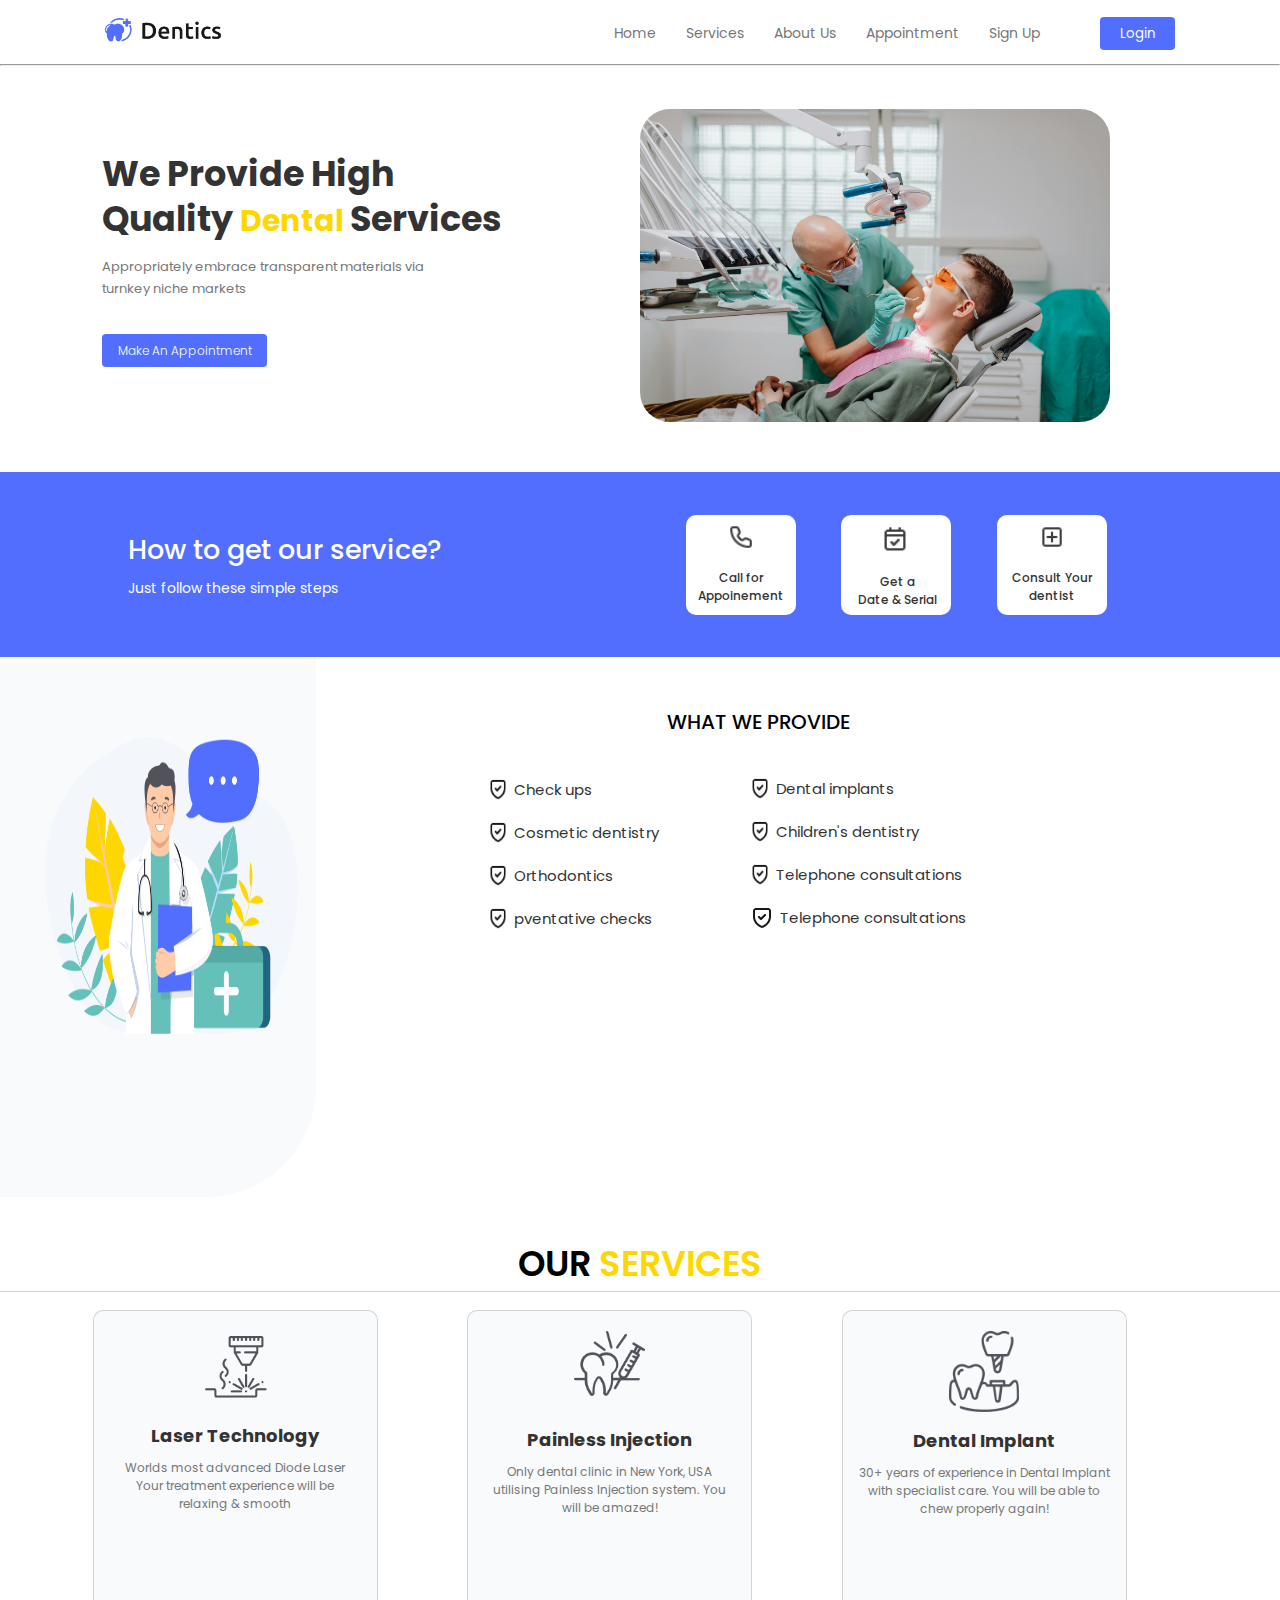
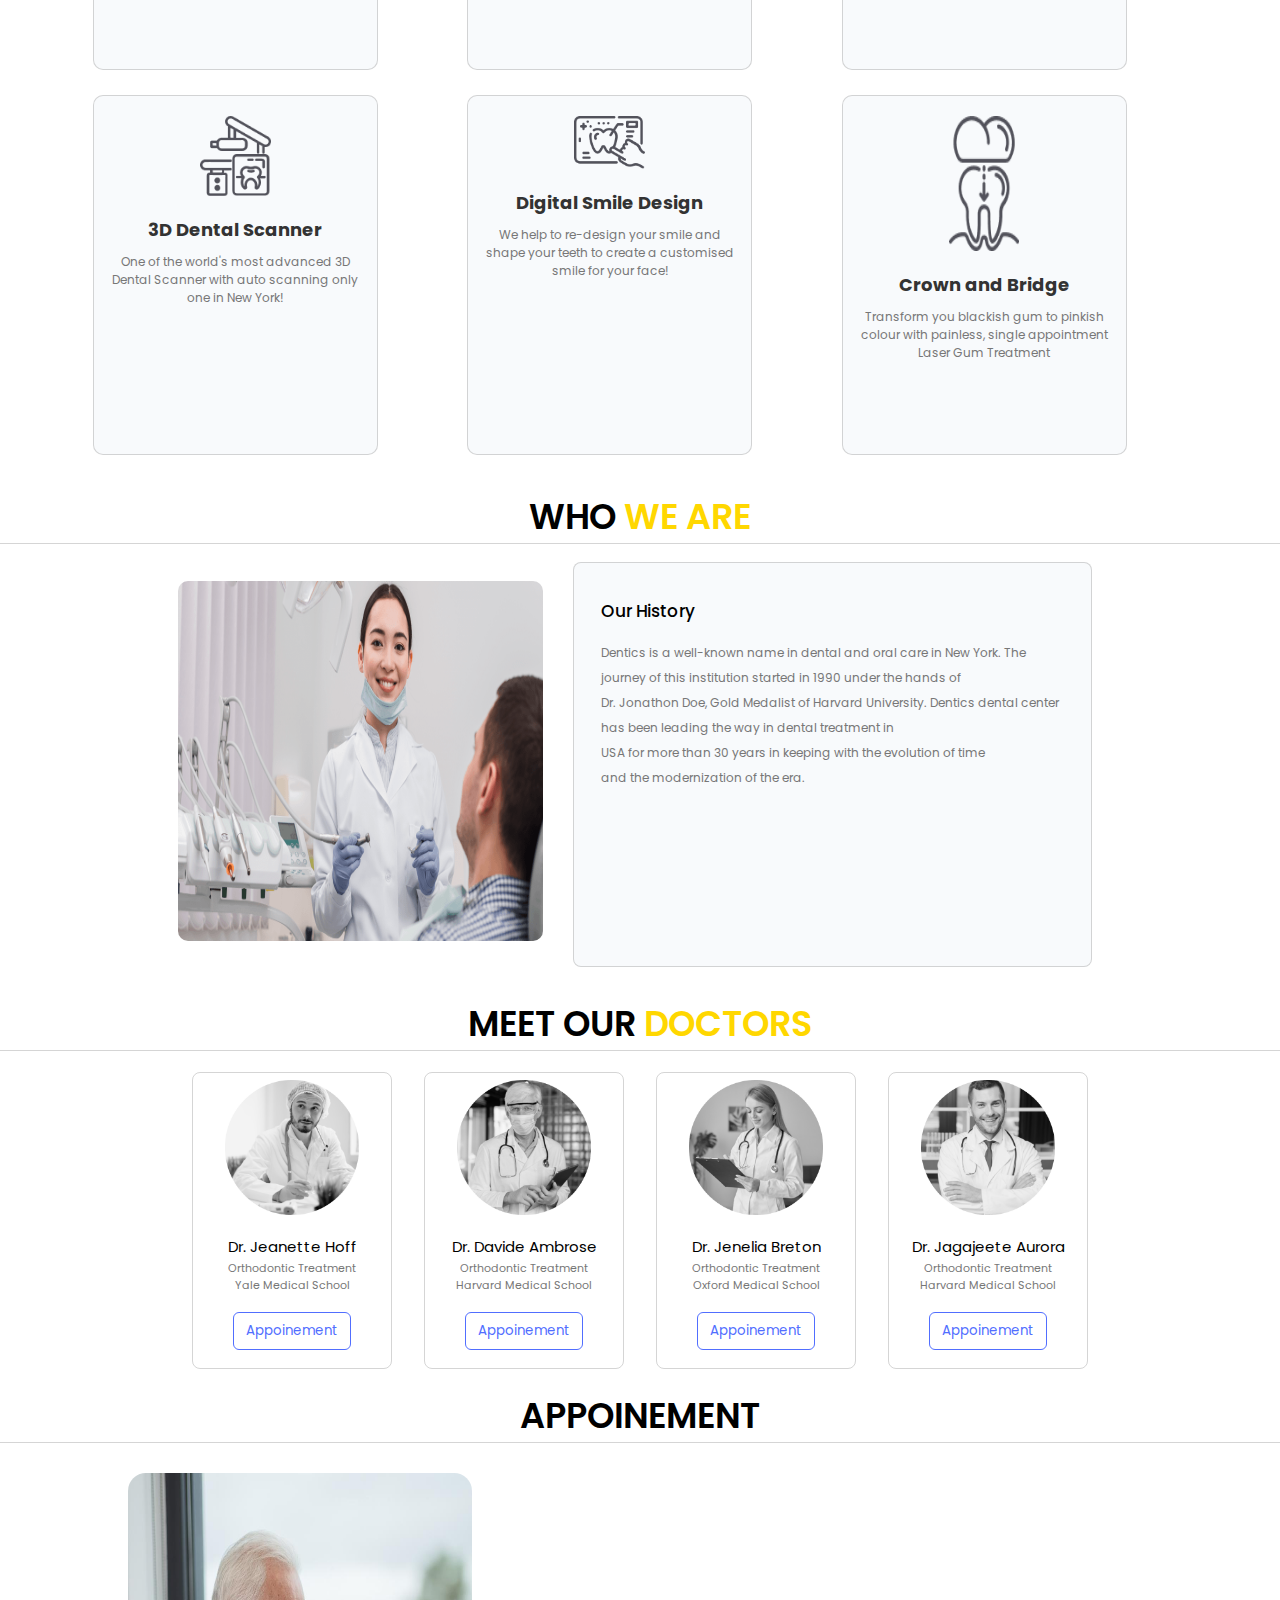
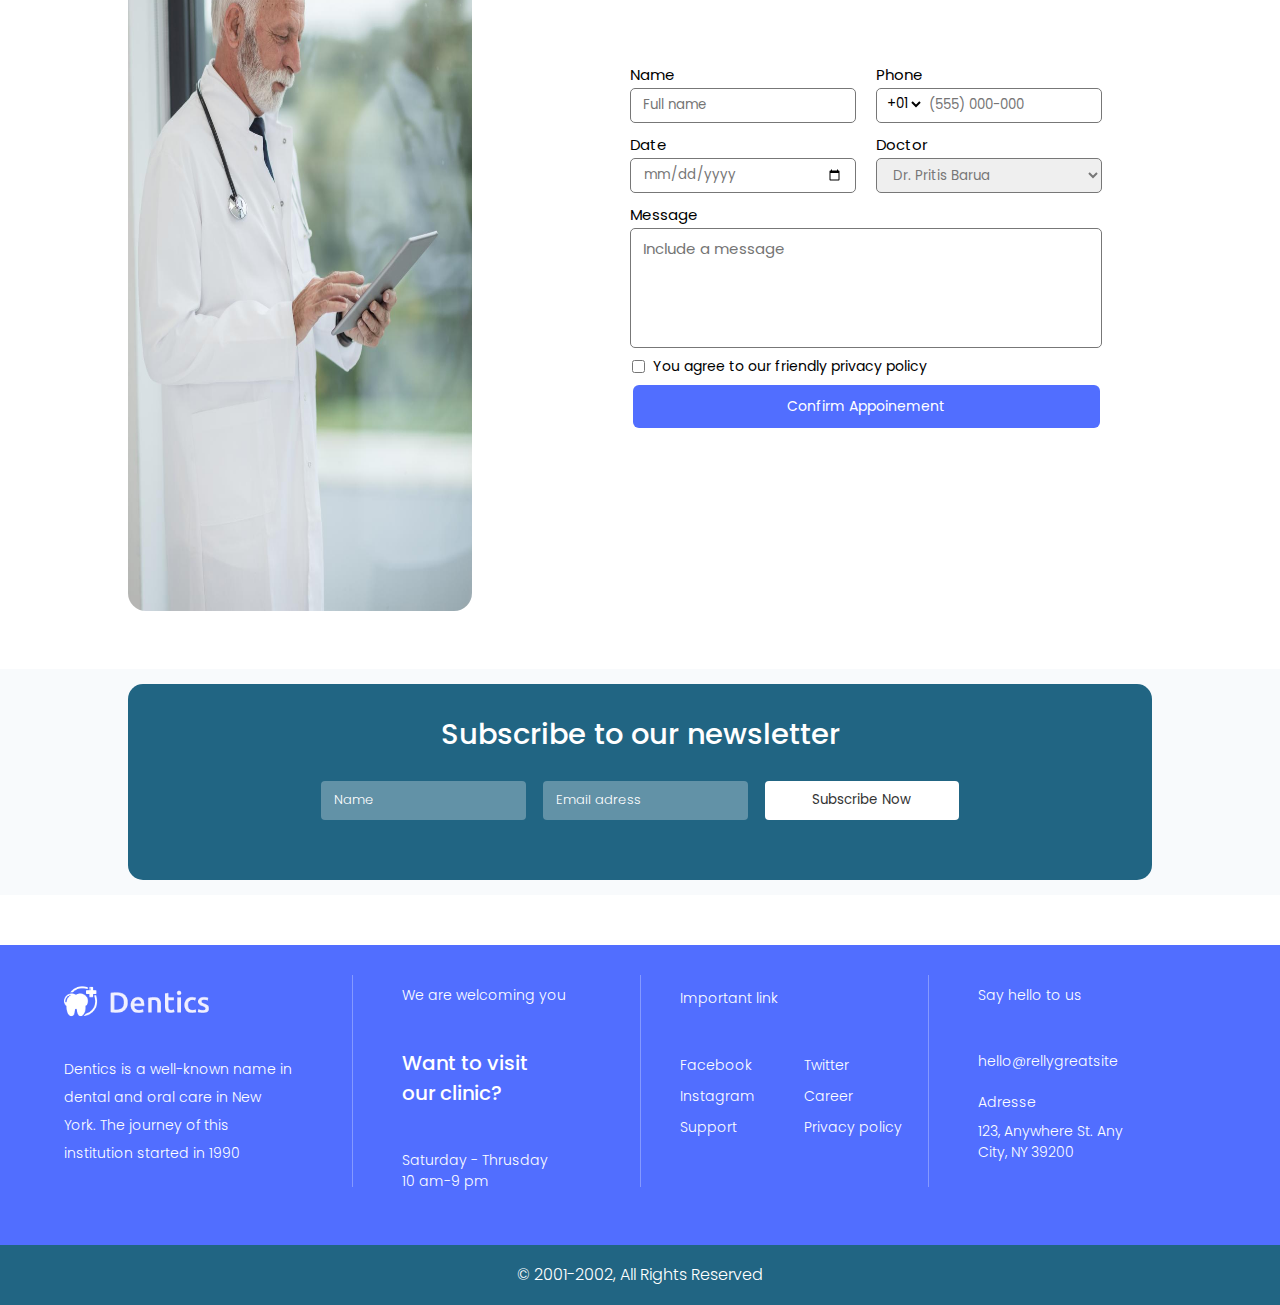
<file: index.html>
<!DOCTYPE html>
<html lang="en">
    <head>
        <meta charset="UTF-8">
        <meta name="viewport" content="width=device-width, initial-scale=1.0">
        <title>Dental Clinic</title>
        <!-- Main css file -->
        <link rel="stylesheet" href="css/style.css">
    </head>
    <body>
        <header>
            <div class="container">
                <a href="#" class="logo">
                    <img src="images/logo.png" alt="logo" />
                </a>
                <nav>
                    <ul class="side_bar">
                        <li onclick="hideSidebar()"><a href="#"><svg xmlns="http://www.w3.org/2000/svg" height="26px" viewBox="0 -960 960 960" width="26px" fill="#516eff"><path d="m256-200-56-56 224-224-224-224 56-56 224 224 224-224 56 56-224 224 224 224-56 56-224-224-224 224Z"/></svg></a></li>
                        <li><a class="animation" href="#service">Home</a></li>
                        <li><a class="animation" href="#services">Services</a></li>
                        <li><a class="animation" href="#about_us">About Us</a></li>
                        <li><a class="animation" href="#appointment">Appointment</a></li>
                        <li><a class="animation" href="Sign_Up.html">Sign Up</a></li>
                        <li><a class="animation" href="Sign_In.html">Login</a></li>
                    </ul>
                    <ul class="menu">
                        <li class="hideOnMobile"><a href="#home">Home</a></li>
                        <li class="hideOnMobile"><a href="#services">Services</a></li>
                        <li class="hideOnMobile"><a href="#about_us">About Us</a></li>
                        <li class="hideOnMobile"><a href="#appointment">Appointment</a></li>
                        <li class="hideOnMobile"><a href="Sign_Up.html">Sign Up</a></li>
                        <li id="show" onclick="showSidebar()"><a href="#"><svg xmlns="http://www.w3.org/2000/svg" height="26px" viewBox="0 -960 960 960" width="26px" fill="#516eff"><path d="M120-240v-80h520v80H120Zm664-40L584-480l200-200 56 56-144 144 144 144-56 56ZM120-440v-80h400v80H120Zm0-200v-80h520v80H120Z"/></svg></a></li>
                    </ul>
                    <a href="Sign_In.html"><button>Login</button></a>
                </nav>
            </div>
        </header>
        <hr class="header_separator">
        <section class="section1" id="service">
            <div class="left">
                <h1>We Provide High</h1>
                <h1>Quality <span>Dental </span>Services</h1>
                <p id="p1">Appropriately embrace transparent materials via</p>
                <p>turnkey niche markets</p>
                <div class="btns_parent">
                    <button class="home_btn1"><a class="home_link1" href="#">Make An Appointment</a></button>
                </div>
            </div>
            <div class="right">
                <img src="images/dental-pexels.jpeg" alt="nurse" />
            </div>
        </section>
        <section class="section2" id="services">
            <div class="services_container" id="services">
                <div class="services">
                    <h3 class="ser_details">How to get our service?</h3>
                    <p class="steps">Just follow these simple steps</p>
                </div>
                <div class="consult_items">
                    <div class="consult">
                        <img class="consult_icons" src="images/call.png" alt="call" />
                        <span class="appoinment-call">Call for Appoinement</span>
                    </div>
                <div class="consult">
                    <img class="consult_icons_date" src="images/date.png" alt="date" />
                    <span class="appoinment-date">Get a <br> Date & Serial</span>
                </div>
                <div class="consult">
                    <img class="consult_icons" src="images/doctor_consult.png" alt="doctor_consult" />
                    <span class="appoinment-call">Consult Your dentist</span>
                </div>
            </div>
        </section> 
        <section id="section3">
            <div class="regroup">
                <div class="doctor_vector_parent">
                    <img src="images/doctor.png" alt="doctor" class="doctor_vector" />
                </div>
                <div class="provide_services">
                    <h2 class="provide_title">WHAT WE PROVIDE</h2>
                    <div class="provide_container">
                        <div class="provide_right">
                            <div class="shield1">
                                <img class="privacy" src="images/shield.png" alt="shield" />
                                <p class="provide_details">Check ups</p>
                            </div>
                            <div class="shield2">
                                <img class="privacy" src="images/shield.png" alt="shield" />
                                <p class="provide_details">Cosmetic dentistry</p>
                            </div>
                            <div class="shield3">
                                <img class="privacy" src="images/shield.png" alt="shield" />
                                <p class="provide_details">Orthodontics</p>
                            </div>
                            <div class="shield4">
                                <img class="privacy" src="images/shield.png" alt="shield" />
                                <p class="provide_details">pventative checks</p>
                            </div>
                        </div>
                        <div class="provide_left">
                            <div class="shield5">
                                <img class="privacy" src="images/shield.png" alt="shield" />
                                <p class="provide_details">Dental implants</p>
                            </div>
                            <div class="shield6">
                                <img class="privacy" src="images/shield.png" alt="shield" />
                            <p class="provide_details">Children's dentistry</p>
                            </div>
                            <div class="shield7">
                                <img class="privacy" src="images/shield.png" alt="shield" />
                                <p class="provide_details">Telephone consultations</p>
                            </div>
                            <div class="shield8">
                                <img class="shield-icon" src="images/shield.png" alt="shield" />
                                <p class="provide_details">Telephone consultations</p>
                            </div>
                        </div>
                    </div>
                </div>
            </div>
            <h1 class="key">OUR <span class="feature_edit">SERVICES</span></h1>
            <hr class="feature_separator" />
        </section>
        <section id="section4">
            <div class="technologies">
                <div class="provided_tech">
                    <img src="images/feat1.png" alt="laser" class="feat_img" />
                    <h2>Laser Technology</h2>
                    <p>Worlds most advanced Diode Laser</p>
                    <p>Your treatment experience will be</p>
                    <p>relaxing & smooth</p>
                </div>
                <div class="provided_tech" id="slider2">
                    <img src="images/feat2.png" alt="Painless_injection" class="feat_img feat_img2" />
                    <h2>Painless Injection</h2>
                    <p>Only dental clinic in New York, USA</p>
                    <p>utilising Painless Injection system. You</p>
                    <p>will be amazed!</p>
                </div>
                <div class="provided_tech sliders" id="slider3">
                    <img src="images/feat3.png" alt="Dental_implant" class="feat_img feat_img3" />
                    <h2>Dental Implant</h2>
                    <p>30+ years of experience in Dental Implant</p>
                    <p>with specialist care. You will be able to</p>
                    <p>chew properly again!</p>
                </div>
                <div class="provided_tech">
                    <img src="images/feat4.png" alt="Scanner_3D" class="feat_img" />
                    <h2>3D Dental Scanner</h2>
                    <p>One of the world's most advanced 3D</p>
                    <p>Dental Scanner with auto scanning only</p>
                    <p>one in New York!</p>
                </div>
                <div class="provided_tech">
                    <img src="images/feat5.png" alt="Smile_Design" class="feat_img feat_img5" />
                    <h2>Digital Smile Design</h2>
                    <p>We help to re-design your smile and</p>
                    <p>shape your teeth to create a customised</p>
                    <p>smile for your face!</p>
                </div>
                <div class="provided_tech">
                    <img src="images/feat6.png" alt="Crown_and_Dridge" class="feat_img feat_img6" />
                    <h2>Crown and Bridge</h2>
                    <p>Transform you blackish gum to pinkish</p>
                    <p>colour with painless, single appointment</p>
                    <p>Laser Gum Treatment</p>
                </div>
            </div>
        </section>
        <section class="section5" id="about_us">
            <h2 class="glor1">WHO <span>WE ARE</span></h2>
            <hr class="glor_separator" />
            <div class="sec5_container">
                <div class="smiley_patient">
                    <img src="images/dentistry.png" alt="smiling_dictors" />
                </div>            
                <div class="history">
                    <h4>Our History</h4>
                    <p>
                        Dentics is a well-known name in dental and oral care in New York.
                        The journey of this institution started in 1990 under the hands of<br/>
                        Dr. Jonathon Doe, Gold Medalist of Harvard University. Dentics
                        dental center has been leading the way in dental treatment in <br/>
                        USA for more than 30 years in keeping with the evolution of time <br/>
                        and the modernization of the era.
                    </p>
                </div>
            </div>
        </section> 
        <section id="docs_section6">
            <h1 class="glor1">MEET OUR <span class="feature_edit">DOCTORS</span></h1>
            <hr class="glor_separator" />
            <div class="section6_container">
                <div class="docs_profiles">
                    <div class="doc_profile">
                        <img src="images/doctor01.png" alt="doctor01" />
                        <h3>Dr. Jeanette Hoff</h3>
                        <p>
                            Orthodontic Treatment
                            Yale Medical School
                        </p>
                        <button>Appoinement</button>
                    </div>
                    <div class="doc_profile">
                        <img src="images/doctor02.png" alt="doctor02" />
                        <h3>Dr. Davide Ambrose</h3>
                        <p>
                            Orthodontic Treatment
                            Harvard Medical School
                        </p>
                        <button>Appoinement</button>
                    </div>
                    <div class="doc_profile">
                        <img src="images/doctor03.png" alt="doctor03">
                        <h3>Dr. Jenelia Breton</h3>
                        <p>
                            Orthodontic Treatment
                            Oxford Medical School
                        </p>
                        <button>Appoinement</button>
                    </div>
                    <div class="doc_profile">
                        <img src="images/doctor04.png" alt="doctor04">
                        <h3>Dr. Jagajeete Aurora</h3>
                        <p>
                            Orthodontic Treatment
                            Harvard Medical School
                        </p>
                        <button>Appoinement</button>
                    </div>
                </div>
            </div>
        </section>
        <section class="section_seven" id="appointment">
            <h1 class="glor1">APPOINEMENT</h1>
            <hr class="glor_separator" />
            <div class="sec7_container">
                <div class="left">
                    <img src="images/doctor_with_tablet.jpg" alt="patient" class="patient_img" />
                </div>
                <div class="right">
                    <form id="input_group">
                        <div class="input_raw">
                            <label>Name</label>
                            <input id="info" type="text"  name="user_name" placeholder="Full name" required />
                        </div>
                        <div class="input_raw country">
                            <label >Phone</label>
                            <select class="iden1">
                                <option class="country">+01</option>
                            </select>
                            <input type="tel" name="phone_number" placeholder="(555) 000-000" class="user_number" required />
                        </div>
                        <div class="input_raw">
                            <label for="">Date</label>
                            <input id="info" type="date" name="date" placeholder="DD/MM/YYY" required />
                        </div>
                        <div class="input_raw">
                            <label for="">Doctor</label>
                            <select class="iden2 iden3">
                                <option class="docs">Dr. Pritis Barua</option>
                            </select>
                        </div>
                        <div class="input_raw text_zone">
                            <label>Message</label>
                            <textarea name="message" id="msg" placeholder="Include a message" required></textarea>
                        </div>
                        <div class="checkox_container">
                            <input type="checkbox" name="checkbox" class="checkbox" required />
                            <p>You agree to our friendly privacy policy</p>
                        </div>
                        <button id="confirm">Confirm Appoinement</button>
                    </form>
                </div>                
            </div>
        </section>
        <section id="last_section">
                <div class="background">
                    <div class="subscribe_Container">
                        <h1>Subscribe to our newsletter</h1>
                        <form id="last_form">
                            <input type="text" name="name" placeholder="Name" id="last_input" required/>
                            <input type="email" name="email" placeholder="Email adress" id="last_input" required/>
                            <button>Subscribe Now</button>
                        </form>
                    </div>
                </div>
                <div class="contact_info">
                    <div class="contact_container">
                        <div class="social_sep endo1">
                            <img src="images/logo.png" alt="logo"/>
                            <p>Dentics is a well-known name in
                                dental and oral care in New
                                York. The journey of this
                                institution started in 1990
                            </p>
                        </div>
                        <hr class="devider">
                        <div class="social_sep endo2">
                            <p class="welcoming">We are welcoming you</p>
                            <h2>Want to visit
                                our clinic?
                            </h2>
                            <p class="working_days">Saturday - Thrusday
                            <p class="time">10 am-9 pm</p>
                        </div>
                        <hr class="devider">
                        <div class="social_sep">
                            <a class="link">Important link</a>
                            <div class="a_container">
                            <a href="#">Facebook</a>
                            <a href="#">Twitter</a>
                            <a href="#">Instagram</a>
                            <a href="#">Career</a>
                            <a href="#" class="link2">Support</a>
                            <a href="#" class="link2">Privacy policy</a>
                            </div>
                        </div>
                        <hr class="devider">
                        <div class="social_sep social_sep_last">
                            <p class="sayhello">Say hello to us</p>
                            <p class="helloemail">hello@rellygreatsite</p>
                            <p class="adress">Adresse</p>
                            <p class="location">123, Anywhere St. Any
                                City, NY 39200
                            </p>
                        </div>
                    </div>
                </div>
                <footer>
                        <p>&copy; 2001-2002, All Rights Reserved</p>
                </footer> 
        </section>
        <script src="main.js"></script>
    </body>
</html>
</file>
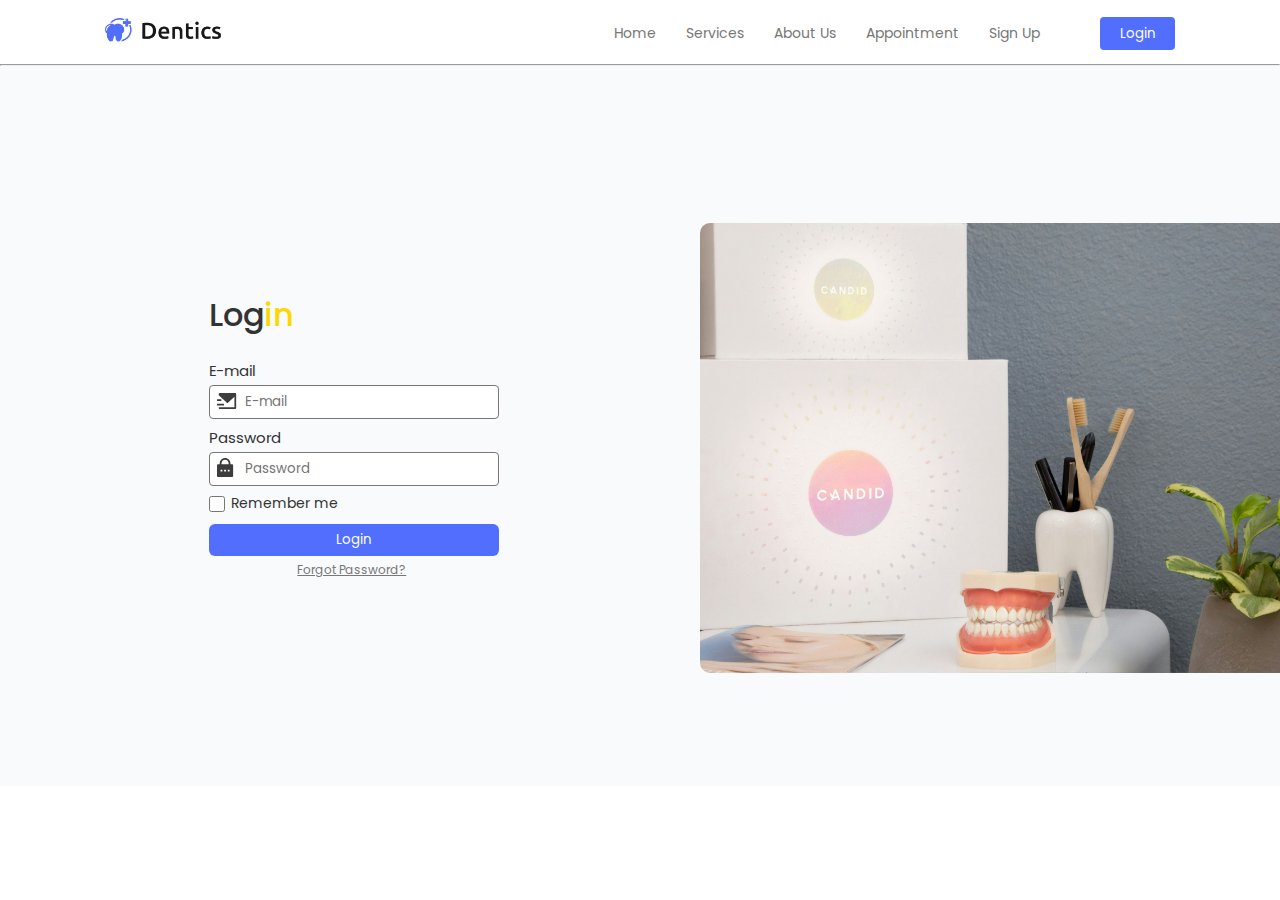
<file: Sign_In.html>
<!DOCTYPE html>
<html lang="en">
<head>
    <meta charset="UTF-8">
    <meta name="viewport" content="width=device-width, initial-scale=1.0">
    <title>Login</title>
        <!-- Main css file -->
        <link rel="stylesheet" href="css/sign_in.css">
     <!-- Font Awesome Library -->
     <link rel="stylesheet" href="https://cdnjs.cloudflare.com/ajax/libs/font-awesome/6.5.2/css/all.min.css" />
</head>
<body>
    <header>
        <div class="container">
            <a href="#" class="logo">
                <img src="images/logo.png" alt="logo" />
            </a>
            <nav>
                <ul class="side_bar">
                    <li onclick="hideSidebar()"><a href="#"><svg xmlns="http://www.w3.org/2000/svg" height="26px" viewBox="0 -960 960 960" width="26px" fill="#516eff"><path d="m256-200-56-56 224-224-224-224 56-56 224 224 224-224 56 56-224 224 224 224-56 56-224-224-224 224Z"/></svg></a></li>
                    <li><a class="animation" href="index.html#home">Home</a></li>
                    <li><a class="animation" href="index.html#services">Services</a></li>
                    <li><a class="animation" href="index.html#about_us">About Us</a></li>
                    <li><a class="animation" href="index.html#appointment">Appointment</a></li>
                    <li><a class="animation" href="Sign_Up.html">Sign Up</a></li>
                    <li><a class="animation" href="#">Login</a></li>
                </ul>
                <ul class="menu">
                    <li class="hideOnMobile"><a href="index.html#home">Home</a></li>
                    <li class="hideOnMobile"><a href="index.html#services">Services</a></li>
                    <li class="hideOnMobile"><a href="index.html#about_us">About Us</a></li>
                    <li class="hideOnMobile"><a href="index.html#appointment">Appointment</a></li>
                    <li class="hideOnMobile"><a href="Sign_Up.html">Sign Up</a></li>
                    <li id="show" onclick="showSidebar()"><a href="#"><svg xmlns="http://www.w3.org/2000/svg" height="26px" viewBox="0 -960 960 960" width="26px" fill="#516eff"><path d="M120-240v-80h520v80H120Zm664-40L584-480l200-200 56 56-144 144 144 144-56 56ZM120-440v-80h400v80H120Zm0-200v-80h520v80H120Z"/></svg></a></li>
                </ul>
                <a href="Sign_In.html"><button>Login</button></a>
            </nav>
        </div>
    </header>
    <hr class="header_separator">
    <section>
        <div class="left">
            <form>
                <h1>Log<span>in</span></h1>
                <div class="input_colomn">
                    <div class="input_group">
                        <label>E-mail</label>
                        <input type="email" name="email" placeholder="E-mail" required />
                        <img class="icon2" src="images/email.svg" alt="email"/>
                    </div>
                    <div class="input_group">
                        <label>Password</label>
                        <input type="password" name="password" placeholder="Password" required />
                        <img class="icon3" src="images/password.svg" alt="password" />
                    </div>
                </div>
                <div class="checkox_container">
                    <input type="checkbox" name="checkbox" required />
                    <p>Remember me</p>
                </div>
                <div class="input_group">
                    <a href="#"></a>
                    <button>Login</button>
                </div>
                <div class="recover_contianer">
                    <p class="recover"><a href="#">Forgot Password?</a></p>
                </div>
            </form>
        </div>
        <div class="right">
            <img src="images/Dental_img.jpg" alt="deltal_home" />
        </div>
    </section>
    <script src="main.js"></script>
</body>
</html>
</file>
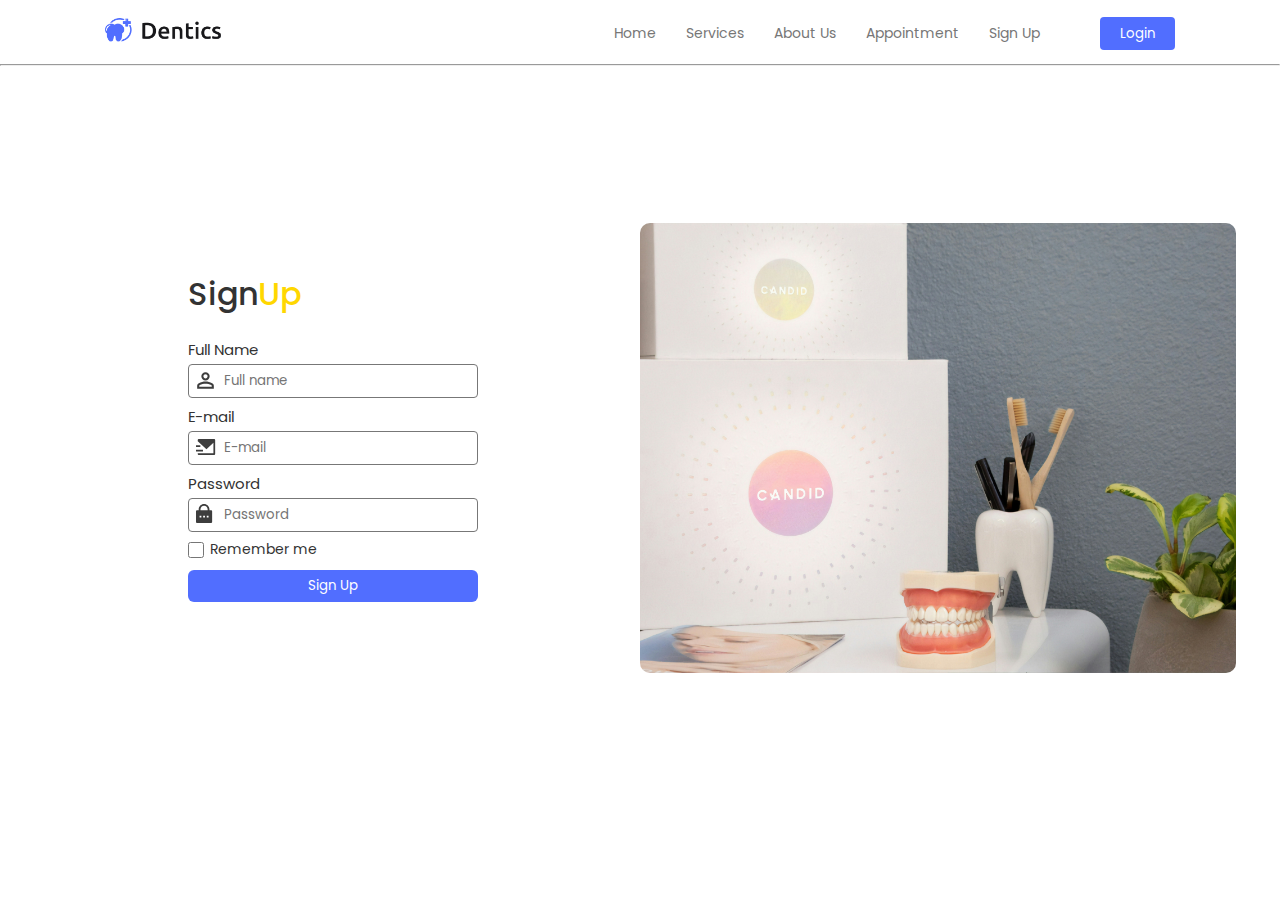
<file: Sign_Up.html>
<!DOCTYPE html>
<html lang="en">
<head>
    <meta charset="UTF-8">
    <meta name="viewport" content="width=device-width, initial-scale=1.0">
    <title>Sign Up</title>
        <!-- Main css file -->
        <link rel="stylesheet" href="css/sign_up.css">
     <!-- Font Awesome Library -->
     <link rel="stylesheet" href="https://cdnjs.cloudflare.com/ajax/libs/font-awesome/6.5.2/css/all.min.css" />
</head>
<body>
    <header>
        <div class="container">
            <a href="#" class="logo">
                <img src="images/logo.png" alt="logo" />
            </a>
            <nav>
                <ul class="side_bar">
                    <li onclick="hideSidebar()"><a href="#"><svg xmlns="http://www.w3.org/2000/svg" height="26px" viewBox="0 -960 960 960" width="26px" fill="#516eff"><path d="m256-200-56-56 224-224-224-224 56-56 224 224 224-224 56 56-224 224 224 224-56 56-224-224-224 224Z"/></svg></a></li>
                    <li><a class="animation" href="index.html#home">Home</a></li>
                    <li><a class="animation" href="index.html#services">Services</a></li>
                    <li><a class="animation" href="index.html#about_us">About Us</a></li>
                    <li><a class="animation" href="index.html#appointment">Appointment</a></li>
                    <li><a class="animation" href="#sign_up">Sign Up</a></li>
                    <li><a class="animation" href="Sign_In.html">Login</a></li>
                </ul>
                <ul class="menu">
                    <li class="hideOnMobile"><a href="index.html#home">Home</a></li>
                    <li class="hideOnMobile"><a href="index.html#services">Services</a></li>
                    <li class="hideOnMobile"><a href="index.html#about_us">About Us</a></li>
                    <li class="hideOnMobile"><a href="index.html#appointment">Appointment</a></li>
                    <li class="hideOnMobile"><a href="#sign_up">Sign Up</a></li>
                    <li id="show" onclick="showSidebar()"><a href="#"><svg xmlns="http://www.w3.org/2000/svg" height="26px" viewBox="0 -960 960 960" width="26px" fill="#516eff"><path d="M120-240v-80h520v80H120Zm664-40L584-480l200-200 56 56-144 144 144 144-56 56ZM120-440v-80h400v80H120Zm0-200v-80h520v80H120Z"/></svg></a></li>
                </ul>
                <a href="Sign_In.html"><button>Login</button></a>
            </nav>
        </div>
    </header>
    <hr class="header_separator">
    <section id="sign_up">
        <div class="left">
            <form>
                <h1>Sign<span>Up</span></h1>
                <div class="input_colomn">
                    <div class="input_group">
                        <label>Full Name</label>
                        <input type="text" name="name" placeholder="Full name" required >
                        <img class="icon1" src="images/profile (2).svg" alt="profile" />
                    </div>
                    <div class="input_group">
                        <label>E-mail</label>
                        <input pattern="[a-zA-z0-9]" type="email" name="email" placeholder="E-mail" required />
                        <img class="icon2" src="images/email.svg" alt="email" />
                    </div>
                    <div class="input_group">
                        <label>Password</label>
                        <input pattern="[a-zA-z]" type="password" name="password" placeholder="Password" required />
                        <img class="icon3" src="images/password.svg" alt="password" />
                    </div>
                </div>
                <div class="checkox_container">
                    <input type="checkbox" name="checkbox" required>
                    <p>Remember me</p>
                </div>
                <div class="input_group">
                    <button>Sign Up</button>
                </div>
            </form>
        </div>
        <div class="right">
            <img src="images/Dental_img.jpg" alt="deltal_home" />
        </div>
    </section>
    <script src="main.js"></script>
</body>
</html>
</file>
<file: css/style.css>
@import url('https://fonts.googleapis.com/css2?family=Poppins:ital,wght@0,100;0,200;0,300;0,400;0,500;0,600;0,700;0,800;0,900;1,100;1,200;1,300;1,400;1,500;1,600;1,700;1,800;1,900&display=swap');
:root {
    --primary: #516eff;
    --lightprimary: #0056b3;
    --white: #ffffff;
    --silver: #bcbcbc9e;
    --defaultLinkColor: #333;
    --yellow: #FFD700;
    --muted:#777777;
    --whiteBG: #F8FAFC;
}
*{
    margin: 0;
    padding: 0;
    box-sizing: border-box;
    font-family: "Poppins", sans-serif;
    text-decoration: none;
    list-style-type: none;
}
html {
    scroll-behavior: smooth;
}
body {
    font-family: "Poppins", sans-serif;
}
ul {
    list-style: none;
}
/* Small */
@media (min-width: 768px) {
    .container {
        width: 750px;
    }
}
/* Medium */
@media (min-width: 992px) {
    .container {
        width: 970px;
    }
}
/* Large */
@media (min-width: 1200px) {
    .container {
        width: 1170px;
    }
}
/* End global rules */
/* Start header */
header {
    width: 100%;
    padding-top: 3px;
}
header .container {
    /* width: 86%; */
    margin-left: auto;
    margin-right: auto;
    padding-left: 15px;
    padding-right: 15px;
    display: flex;
    justify-content: space-between;
    align-items: center;
    position: relative;
    min-height: 59.73px;
}
header .logo img {
    width: 120px;
}
header nav {
    flex: 1;
    display: flex;
    align-items: center;
    justify-content: flex-end;
}
@media (min-width: 768px) {
    #show {
        display: none;
    }
    .side_bar {
        display: none;
    }
    header .container {
        width: 86%;
    }
}
header nav ul {
    display: flex;
    margin-right: 40px;
}
@media (max-width: 767px) {
    header button {
        display: flex;
    }
    .hideOnMobile {
        display: none;
    }
    header .container {
        width: 90%;
        display: flex;
        justify-content: center;
        align-items: center;
    }
    #show {
        margin-right: -53px;
    }
    .side_bar .animation:hover {
        padding-left: 25px;
        background-color: rgba(255, 255, 255, 0.957);
    }
}
header nav ul li a {
    padding: 20px 10px;
    margin-right: 10px;
    display: block;
    color: var(--muted);
    text-decoration: none;
    transition: 0.3s;
    position: relative;
    z-index: 2;
    font-size: 14px;
}
header nav ul li a:hover {
    color: var(--primary);
    font-size: 14px;
    border-bottom: 2px solid var(--primary);
}
header button {
    width: 75px;
    height: 33px;
    border: none;
    border-radius: 4px;
    background-color: var(--primary);
    color: var(--white);
    cursor: pointer;
    transition: 0.3s;
}
@media (max-width: 767px) {
    header button {
        display: none;
    }
    header nav .toggle_menu:hover + ul {
        display: flex;
        cursor: pointer;
        flex-direction: column;
        position: absolute;
        top:  100%;
        left: 180px;
        width: 200px;
        background-color: rgba(255, 255, 255, 0.902);
        color: #333;
        border: 1px solid var(--muted);
        padding: 0px;
        z-index: 5;
        border-radius: 4px;
    }
}
header button:hover {
    background-color: var(--white);
    border: 1px solid var(--primary);
    color: var(--primary);
}
.header_separator {
    background-color: var(--silver);
    height: 1px;
    width: 100%;
}
.side_bar {
    position: fixed;
    top: 0;
    right: -39px;
    height: 100vh;
    width: 250px;
    z-index: 999;
    background-color: rgba(255, 255, 255, 0.861);
    backdrop-filter: blur(10px);
    box-shadow: -10px 0 10px rgba(0, 0, 0, 0.1);
    display: flex;
    flex-direction: column;
    align-items: flex-start;
    justify-content: flex-start;
}
.side_bar li {
    width: 100%;
}
.side_bar a {
    width: 100%;
} 
/* End header */
/* Start Section 1 */
.section1 {
    width: 84%;
    display: flex;
    justify-content: space-between;
    align-items: center;
    margin-right: auto;
    margin-left: auto;
    bottom: 10px;
    margin-top: 10px;
}
@media (min-width: 768px) {
    .section1 .left h1 {
        font-size: 35px;
        line-height: 45px;
    }
    .section1 .left {
        width: 50%;
        padding-top: 20px;
    }
    .btns_parent button {
        min-width: 165px;
        height: 33px;
        font-size: 12px;
        margin-top: 20px;
    }
    .section1 .right img {
        max-width: 470px;
    }
    .section1 .right {
        width: 50%;
    }
}
@media (max-width: 767px) {
    .section1 {
        width: 100%;
        display: flex;
        flex-direction: column;
    }
    .section1 .left h1 {
        font-size: 28px;
        line-height: 30px;
    }
    .section1 .left {
        width: 80%;
        padding-top: 45px;
    }
    .section1 .right {
        width: 100%;
    }
    .btns_parent button {
        height: 30px;
        font-size: 12px;
    }
    .section1 .right {
        width: 100%;
        display: flex;
        justify-content: center;
        align-items: flex-start;
    }
    .section1 .right img {
        max-width: 80%;
    }

}
@media (max-width: 477px) {
    .section1 .left h1 {
        font-size: 20px;
        line-height: 30px;
    }
    .section1 .left h1 span {
        font-size: 20px !important;
    }
    .section1 .left {
        width: 80%;
        padding-top: 30px;
    }
    .section1 .left p {
        max-width: 220px
    }
    .btns_parent button {
        max-width: 130px;
        width: 145px;
        height: 25px;
        font-size: 11px;
    }
    .btns_parent button {
        height: 31px;
    }
    .section1 .right {
        width: 100%;
        display: flex;
        justify-content: center;
        align-items: center;
    }
    .section1 .right img {
        max-width: 80%;
    }
}
.section1 .left h1 {
    color: var(--defaultLinkColor);
}
.section1 .left h1 span {
    font-size: 30px;
    color: var(--yellow);
}
.section1 .right {
    display: flex;
    align-items: center;
    padding-top: 33px;
    
}
.section1 .right img {
    border-radius: 30px;
}
.section1 .left p {
    font-size: 13px;
    color: var(--muted);
}
#p1 {
    margin-top: 14px;
    margin-bottom: 2px;
}
.btns_parent button {
    margin-top: 35px;
    margin-right: 35px;
    max-width: 180px;
    padding: 5px 10px;
    border-radius: 4px;
    transition: 0.5s;
    cursor: pointer;
}
.left .home_link1 {
    color: var(--white);
    font-weight: 300;
}
.home_btn1 {
    background-color: var(--primary);
    border: none;
}
/* End Section 1 */
/* Start Section 2 */
.section2 {
    margin-top: 50px;
    background-color: var(--primary);
}
@media (max-width: 477px) {
    .section2 .services_container {
        display: flex;
        flex-direction: column;
    }
    .services {
        width: 100%;
        margin-bottom: 30px;
        margin-left: 60px;
    }
    .services h3 {
        font-size: 20px;
        font-weight: 500;
        margin-top: 12px;
    }
    .services p {
        font-weight: 500;
        font-size: 11px;
        margin-top: 6px;
        width: 150px;
    }
    .consult_items {
        height: 45vh;
        flex-direction: column;
    }
}
@media (max-width: 767px) {
    .consult_items {
        width: 100%;
        height: 355px;
        margin-right: 10px;
        display: flex;
        flex-direction: column;
    }
    .section2 .services_container {
        display: flex;
        flex-direction: column;
    }
}
@media (min-width: 768px) {
    .consult_items {
        display: flex;
        justify-content: space-between;
        align-items: center;
        width: 50%;
    }
    .section2 .services_container {
        height: 185px;
        padding-bottom: 30px;
    }
    .services h3 {
        font-size: 27px;
        font-weight: 500;
        margin-top: 12px;
        
    }
}
.section2 .services_container {
    width: 80%;
    display: flex;
    justify-content: space-between;
    align-items: center;
    padding: 20px 0;
    margin-left: auto;
    margin-right: auto;
}
.consult_items {
    display: flex;
    justify-content: space-evenly;
    align-items: center;
    text-align: center;
    font-size: 12px;
    text-align: center;
    font-weight: 500;
}
.section2 .consult {
    width: 110px;
    height: 100px;
    border: none;
    border-radius: 10px;
    background-color: var(--white);
    color: var(--defaultLinkColor);
    font-size: 12px;
    display: flex;
    justify-content: center;
    align-items: center;
    flex-wrap: wrap;
}
.consult_icons {
    height: 26px;
}

.consult_icons_date {
    width: 28px;
}
.consult_icons_date {
    width: 28px;
    position: relative;
    top: -25px;
    left: 38px;
}
.appoinment-date {
    font-size: 12px;
    text-align: center;
    font-weight: 500;
    position: relative;
    top: 26px;
    right: 13px;
}
.services h3 {
    margin: 0;
    color: var(--white);
    font-weight: 500;
    text-align: left;
}
.services p {
    font-weight: 400;
    text-align: left;
    color: var(--white);
    font-size: 14px;
    margin-top: 8px;
} 
/* End Section 2 */
.regroup {
    width: 100%;
    display: flex;
} 
@media (max-width: 767px) {
    .regroup {
        display: flex;
        flex-direction: column;
    }
    .provide_container {
        width: 100%;
        display: flex;
        flex-direction: column;
        justify-content: flex-start;
        padding-left: 15px;
    }
    .provide_title {
        font-size: 14px;
        font-weight: 500;
        text-align: center;
    }
     .doctor_vector_parent {
        width: 80%;
        height: 60vh;
    }
    .provide_left {
        width: 100%;
    }
    .key {
        font-size: 30px;
        font-weight: 600;
        padding-top: 40px;
        text-align: center;
    }
}
    .doctor_vector {
        width: 80%;
        height: 55%;
        margin-top: 60px;
    }
    .provide_services {
        width: 100%;
        position: relative;
        padding-top: 50px;
        padding-left: 20px;
    }
@media (min-width: 768px) {
    .doctor_vector_parent {
        width: 33%;
        height: 390px;
    }
    .doctor_vector {
        width: 80%;
        height: 55%;
        margin-top: 80px;
        margin-left: 26px;
    }
    .provide_title {
        font-size: 15px;
        font-weight: 500;
        text-align: center;
        margin-right: 100px;
    }
    .doctor_vector_parent {
        height: 60vh;
    }
    .provide_container {
        display: flex;
        flex-direction: row;
        width: 70%;
        margin-left: 60px;
        justify-content: space-evenly;
        align-items: center;
    }
    .provide_left {
        width: fit-content;
    }
    .key {
        font-size: 35px;
        font-weight: 600;
        padding-top: 40px;
        text-align: center;
    }
}
.doctor_vector_parent {
    display: flex;
    justify-content: center;
    background-color: var(--whiteBG);
    border-bottom-right-radius: 110px;
    position: relative;
}
.doctor_vector {
    height: 55%;
    margin-left: 26px;
}
.provide_right div { 
    display: flex;
    margin-top: 20px;
}
.provide_left div { 
    display: flex;
    margin-top: 20px;
}
.provide_right {
    width: fit-content;
}
.provide_left p {
    font-size: 15px;
    font-weight: 400;
    padding-left: 6px;
}
.provide_right p {
    font-size: 15px;
    font-weight: 400;
    padding-left: 6px;
}
.privacy {
    width: 20px;
    display: block;
}

.provide_details {
    font-size: 16px;
    font-weight: 500;
    color: var(--defaultLinkColor);
}
.provide_title {
    font-size: 20px;
    margin-bottom: 20px;
}
.shield1 {
    grid-column: 1;
    grid-row: 1;
}
.shield2 {
    grid-column: 1;
    grid-row: 2;
}
.shield3 {
    grid-column: 1;
    grid-row: 3;
}
.shield4 {
    grid-column: 1;
    grid-row: 4;
}
.shield5 {
    grid-column: 2;
    grid-row: 5;
}
.shield6 {
    grid-column: 2;
    grid-row: 6;
}
.shield7 {
    grid-column: 2;
    grid-row: 7;
}
.shield8 {
    grid-column: 2;
    grid-row: 7;
}
.feature_edit {
    color: var(--yellow);
}
.feature_separator {
    width: 100%;
    height: 1px;
    margin-top: 1px;
    border: none;
    background-color: var(--silver);
}
/* Start Section 4 */
#section4 {
    width: 90%;
    display: flex;
    justify-content: center;
    align-items: center;
    margin: 0px auto;
    padding-top: 18px;
}
@media (max-width: 768px) {
    .technologies {
        width: 100%;
        display: grid;
        grid-template-columns: repeat(2, 1fr);
        justify-content: space-between;
        column-gap: 20px;
        align-items: center;
        padding-bottom: 10px;
        padding-left: 18px;
    }
    .feat_img6 {
        height: 40px;
    }
    .feat_img {
        width: 25%;
        display: flex;
        margin: 12px auto;
    }
    .provided_tech {
        width: 180px;
        max-height: 170px;
        border-radius: 10px;
        background-color: var(--whiteBG);
        color: var(--muted);
        padding-bottom: 25px;
        margin-bottom: 25px;
        border: 1px solid var(--silver);
    }
    .provided_tech h2 {
        font-size: 13px;
    }
    .provided_tech p {
        font-size: 8px;
    }
    .feat_img5{
        margin-top: 15px;
        margin-bottom: 15px;
    }
    .glor1 {
        font-size: 28px;
    }

}
@media (min-width: 767px) {
    .technologies {
        width: 100%;
        display: grid;
        grid-template-columns: repeat(3, 30%);
        grid-template-rows: repeat(2, 1fr);
        justify-content: space-evenly;
        align-items: center;
        padding-bottom: 10px;
    }
    .provided_tech {
        width: 285px;
        height: 40vh;
        border-radius: 10px;
        background-color: var(--whiteBG);
        color: var(--muted);
        padding-bottom: 25px;
        margin-bottom: 25px;
        border: 1px solid var(--silver);
    }
    .provided_tech h2 {
        font-size: 18px;
    }
    .provided_tech p {
        font-size: 12px;
    }
    .feat_img5 {
        margin-top: 35px;
        margin-bottom: 38px;
    }
    .feat_img6 {
        height: 15vh;
    }
    .feat_img {
        width: 25%;
        display: flex;
        margin: 20px auto;
    }
    .glor1 {
        font-size: 35px;
    }
}
.technologies {
    width: 100%;
    padding-bottom: 10px;
}
.provided_tech p {
    text-align: center;
    font-weight: 400;
}
.provided_tech h2 {
    text-align: center;
    color: var(--defaultLinkColor);
    padding-bottom: 10px;
}
.feat_img3 {
    margin-bottom: 15px;
}
.feat_img2 {
    margin-bottom: 30px;
}
.glor1 {
    font-weight: 600;
    text-align: center;
}
.glor_separator {
    width: 100%;
    height: 1px;
    background-color: var(--silver);
    border: none;
    margin-bottom: 6px;
}
.glor1 span {
    color: var(--yellow);
}
/* End Sction 4 */
/* Start Section 5 */
.section5 {
    width: 100%;
}
@media (max-width: 768px) {
    .smiley_patient img {
        display: none;
    }
    .smiley_patient {
        display: none;
    }
    .history {
        width: 80%;
        background-color: var(--whiteBG);
        border-radius: 8px;
        padding: 27px;
        margin-top: 12px;
        border: 1px solid var(--silver);

    }
    .sec5_container {
        display: flex;
        justify-content: center;
        align-items: center;
    }
}
@media (min-width: 767px) {
    .sec5_container {
        width: 90%;
        margin: 0 auto;
        display: flex;
        justify-content: center;
        align-items: center;
    }
    .history {
        width: 45%;
        height: 45vh;
        background-color: var(--whiteBG);
        border-radius: 8px;
        padding: 27px;
        margin-right: 30px;
        margin-top: 12px;
        border: 1px solid var(--silver);
    }
}
.sec5_container {
    padding-bottom: 30px;
}
.smiley_patient {
    margin-top: 23px;
    width: 36%;
}
.smiley_patient img {
    width: 88%;
    height: 40vh;
    border-radius: 10px;
    margin-left: 20px;
    margin-bottom: 12px;
}

.history h4 {
    font-size: 17px;
    font-weight: 500;
    text-align: left;
    padding-top: 8px;
    padding-bottom: 15px;
}
.history p {
    font-size: 12px;
    font-weight: 400;
    text-align: center;
    color: var(--muted);
    display: inline;
}
/* End Section 5 */
/* Start Section 6 */
#docs_section6 {
    width: 100%;
}
@media (min-width: 767px) {
    .section6_container {
        display: flex;
        justify-content: center;
        align-items: center;
    }
    .docs_profiles {
        width: 75%;
        display: flex;
        justify-content: space-evenly;
        margin-top: 15px;
        margin-bottom: 20px;
    }
    .sec7_container .right {
        margin-right: 40px;
    }
}
@media (max-width: 768px) {
    .docs_profiles {
        width: 76%;
        display: flex;
        flex-direction: column;
        align-items: center;
        margin-top: 15px;
    }
    .doc_profile {
        margin-bottom: 15px;
    }
}
.section6_container {
    display: flex;
    justify-content: center;
    align-items: center;
}
.doc_profile {
    width: 200px;
    border: 1px solid var(--silver);
    border-radius: 8px;
    display: flex;
    flex-direction: column;
    justify-content: center;
    align-items: center;
    padding-bottom: 18px;
    padding-top: 5px;
}
.doc_profile img {
    width: 70%;
    margin-bottom: 18px;
}
.doc_profile h3 {
    font-size: 15px;
    font-weight: 400;
    text-align: center;
}
.doc_profile p {
    font-size: 11px;
    font-weight: 400;
    text-align: center;
    color: var(--muted);
    white-space: pre-line;
    margin-top: -15px;
}
.doc_profile button {
    width: 60%;
    height: 38px;
    background-color: var(--white);
    color: var(--primary);
    border: 1px solid var(--primary);
    border-radius: 6px;
    margin-top: 18px;
}
/* End Section 6 */
/* Start Section 7 */
.section_seven {
    width: 100%;
    margin-left: auto;
    margin-right: auto;
}
.sec7_container .right {
    width: 48%;
    margin-bottom: 13px;
}
.sec7_container .left {
    width: 48%;
    margin-bottom: 13px;
}
@media (max-width: 768px) {
    .patient_img {
        display: none;
    }
    .sec7_container .left {
        display: none;
    }
    .input_raw {
        width: 85%;
        margin-left: auto;
        margin-right: auto;
    }
    .text_zone {
        width: 85%;
    }
    .input_group {
        width: 100%;
    }
    .sec7_container .right {
        width: 100%;
    }
    .checkox_container p {
        font-size: 12px;
    }
    .checkox_container {
        width: 85%;
    }
    #confirm {
        width: 80%;
    }
}
@media (min-width: 767px) {
    .patient_img {
        width: 70%;
        height: 82vh;
        border-radius: 18px;
    }
    .input_raw {
        width: 50%;
    }
    .text_zone {
        width: 100%;
    }
    .checkox_container p {
        font-size: 14px;
    }
    .checkox_container {
        width: 100%;
    }
    #confirm {
        width: 95%;
    }
}
.sec7_container {
    width: 80%;
    display: flex;
    justify-content: space-between;
    align-items: center;
    margin: 30px auto 20px auto;
}
#input_group {
    width: 100%;
    display: flex;
    flex-wrap: wrap;
}
label {
    font-size: 15px;
    margin-bottom: 2px;
}
.input_raw {
    display: flex;
    flex-direction: column;
    padding-left: 10px;
    padding-right: 10px;
}
.input_raw input, .input_raw .iden2 {
    width: 100%;
    height: 35px;
    border-radius: 5px;
    padding-left: 12px;
    padding-right: 12px;
    margin-bottom: 10px;
    color: var(--muted);
    border: 1px solid var(--muted);
    outline: none;
}
.docs {
    padding-right: 12px;
}
.input_raw textarea {
    width: 100%;
    height: 120px;
    border: 1px solid var(--muted);
    resize: none;
    border-radius: 5px;
    padding-left: 12px;
    padding-top: 8px;
    font-size: 15px;
    color: var(--muted);
    outline: none;
}
.checkox_container {
    display: flex;
    flex-direction: row;
    padding-left: 12px;
    margin-top: 8px;
    margin-bottom: 8px;
    margin-left: auto;
    margin-right: auto;
}
.checkbox {
    margin-right: 8px;
}
#confirm {
    height: 43px;
    background-color: var(--primary);
    color: var(--white);
    border: none;
    border-radius: 6px;
    font-size: 14px;
    cursor: pointer;
    margin-left: auto;
    margin-right: auto;
}
.country {
    position: relative;
}
.country input {
    padding-left: 52px;
}
.iden1 {
    position: absolute;
    left: 11px;
    top: 24px;
    border-radius: 4px;
    bottom: 0;
    background: transparent;
    border: none;
    padding-left: 6px;
    height: 34px;
    outline: none;
}
.glor_separator {
    width: 100%;
    height: 1px;
    border: none;
    background-color: var(--silver);
}
/* End Section 7 */
/* Start Sction 8 */
@media (min-width: 767px) {
    #last_section form {
    display: flex;
    justify-content: center;
    }
    .subscribe_Container h1 {
        font-size: 29px;
        padding-top: 29px;
        padding-bottom: 25px;
    }
    #last_form {
        width: 100%;
    }
    #last_form #last_input {
        width: 20%;
        height: 39px;
        margin-right: 17px;
    }
    #last_section button {
        width: 19%;
    }
    .subscribe_Container {
        width: 80%;
        height: auto;
        padding-bottom: 60px;
    }
    .background {
        background-color: var(--whiteBG);
        height: auto;
        padding-top: 15px;
        padding-bottom: 15px;
    }
    .contact_info {
        height: 300px;
    }
    .contact_info .contact_container {
        width: 90%;
        margin-left: auto;
        margin-right: auto;
        display: flex;
    }
    .social_sep {
        width: 100%;
        padding-top: 10px;
        padding-bottom: 10px;
    }
    .social_sep img{
        margin-bottom: 30px;

    }
    .endo2 p {
        margin-left: 50px;
    }
    .endo2 h2 {
        margin-left: 50px;
        margin-top: 42px;
        margin-bottom: 42px;
    }
    .social_sep_last p {
        font-size: 14px;
        margin-left: 50px;
    }
    .contact_info {
        margin-top: 50px;
        padding-top: 30px;
    }
    .devider {
        height: 212px;
        width: 1px;
    }
    footer p {
        font-size: 16px;
    }
    
}
.side_bar {
    display: none;
}
@media (max-width: 768px) {
    #last_section form {
        display: flex;
        flex-direction: column;
    } 
    .subscribe_Container {
        height: 48vh;
    }
    .subscribe_Container h1 {
        font-size: 20px;
        padding-top: 30px;
        padding-bottom: 15px;
    }
    #last_section {
        padding-top: 10px;
    }
    #last_form {
        padding-top: 10px;
        padding-bottom: 10px;
        width: 90%;
        margin-left: auto;
        margin-right: auto;
    }
    #last_form #last_input {
        width: 80%;
        height: 39px;
        margin-left: auto;
        margin-right: auto;
        margin-bottom: 13px;
    }
    .background button {
        width: 80%;
        margin-left: auto;
        margin-right: auto;
    }
    .background {
        background-color: var(--whiteBG);
        height: 54vh;
        padding-top: 15px;
        padding-bottom: 15px;
    }
    .contact_info {
        height: auto;
        padding-bottom: 12px;
    }
    .contact_info .contact_container {
        width: 100%;
        margin-left: auto;
        margin-right: auto;
        margin-top: 20px;
        margin-bottom: 20px;
        display: flex;
        flex-direction: column;
    }
    .social_sep {
        width: 100%;
        padding-top: 10px;
        padding-bottom: 10px;
    }
    .endo1 p {
        font-size: 14px;
        color: var(--white);
        white-space: pre-line;
        margin-top: 13px;
        line-height: 2;
        font-weight: 300;
        margin-left: 40px;
    }
    .contact_info .contact_container {
        margin-top: 20px;
        margin-bottom: 20px;
    }
    .social_sep img{
        margin-bottom: 15px;
        margin-left: 40px;
    }
    .endo2 p {
        margin-left: 40px;
    }
    .endo2 h2 {
        margin-left: 40px;
        margin-top: 35px;
        margin-bottom: 35px;
    }
    .social_sep_last p {
        margin-left: 40px;
    }
    .contact_info {
        margin-top: 5px;
        padding-top: 10px;
    }
    .devider {
        height: 1px;
        width: 100%;
    }
    footer p {
        font-size: 14px;
    }
}
#last_section {
    width: 100%;
    padding-top: 18px;
}
.subscribe_Container {
    width: 80%;
    border-radius: 15px;
    background-color: #216583;
    margin-left: auto;
    margin-right: auto;
    
}
#last_form #last_input {
    height: 39px;
    border: none;
    border-radius: 4px;
    padding-left: 13px;
    background-color: rgba(255, 255, 255, 0.295);
    outline: none;
    cursor: pointer;
    color: white;
}
#last_form #last_input::placeholder {
    color: rgb(255, 255, 255);
    font-size: 13px;
    font-weight: 300;
  }
  .background button {
    height: 39px;
    border: none;
    border-radius: 4px;
    background-color: var(--white);
    color: var(--defaultLinkColor);
    text-align: center;
}
.subscribe_Container h1 {
    color: var(--white);
    text-align: center;
    font-weight: 500;
}
.contact_info {
    width: 100%;
    background-color: #516eff;
}
.social_sep img{
    width: 150px;
    filter: brightness(10);
}
.endo1 p {
    font-size: 14px;
    color: var(--white);
    white-space: pre-line;
    /* margin-top: 40px; */
    line-height: 2;
    font-weight: 300;
}
.endo2 p {
    font-size: 14px;
    color: var(--white);
    font-weight: 300;
}
.endo2 h2 {
    font-size: 20px;
    color: var(--white);
    white-space: pre-line;
    font-weight: 500;
}
.link {
    font-size: 14px;
    color: var(--white);
    margin-left: 40px;
    font-weight: 300;
}
.social_sep .a_container {
    display: grid;
    grid-template-columns: repeat(2, 1fr);
    margin-left: 40px;
    margin-top: 40px;
}
.a_container a {
    font-size: 14px;
    color: var(--white);
    font-weight: 300;
    line-height: 2.2;
}
.social_sep_last p {
    font-size: 14px;
    color: var(--white);
    font-weight: 300;
}
.helloemail  {
    margin-top: 45px;
    margin-bottom: 20px;
}
.adress {
    margin-bottom: 8px;
}
.location {
    white-space: pre-line;
}
.devider {
    background-color: var(--white);
    opacity: 0.3;
    border: none;
}
/* End Sction 8 */
/* Start Sction 11 */
/* Start Sction 11 */
/* Start Sction 12 */

/* Start Sction 12 */
/* Start Sction 13 */

/* End Sction 13 */
/* Start Footer */
footer {
    width: 100%;
    height: 60px;
    background-color: #216583;
    color: var(--white);
    text-align: center;
    padding-top: 17px;
    font-weight: 300;
}
/* End Footer */








/* Responsive */
@media (max-width:964px) {
    .toggle_menu {
        display: flex;
        height: 40px;
        width: 40px;
         display: flex;
         align-items: center;
         justify-content: center;
         position: relative;
         cursor: pointer;
    }
    .toggle_menu::before {
        position: absolute;
        content: "";
        height: 3px;
        width: 28px;
        background-color: #27ae60;
        border-radius: 6px;
        box-shadow: 0 10px 0 #27ae60;
        transform: translateY(-10px);
        transition: 0.5s;
    }
    .toggle_menu.active::before {
        transform: translateY(0) rotate(135deg);
        box-shadow: 0 0 0 #27ae60
    }
    .toggle_menu::after {
        position: absolute;
        content: "";
        height: 3px;
        width: 28px;
        background-color: #27ae60;
        border-radius: 6px;
        transform: translateY(10px);
        transition: 0.5s;
    }
    .toggle_menu.active::after {
        transform: translateY(0) rotate(-135deg);
      
    }
    header .menu.responsive {
        display: flex;
        position: absolute;
        top: 50px;
        left: 0;
        width: 100%;
        display: flex;
        align-items: center;
        justify-content: center;
        background-color: #fff;
        box-shadow: 0 0 10px rgba(0,0,0,0.1);
        flex-direction: column;
    }
    header .menu.responsive li {
        margin: 15px 0;
    }

}
</file>
<file: css/sign_in.css>
@import url('https://fonts.googleapis.com/css2?family=Poppins:ital,wght@0,100;0,200;0,300;0,400;0,500;0,600;0,700;0,800;0,900;1,100;1,200;1,300;1,400;1,500;1,600;1,700;1,800;1,900&display=swap');
:root {
    --primary: #516eff;
    --lightprimary: #0056b3;
    --white: #ffffff;
    --silver: #bcbcbc9e;
    --defaultLinkColor: #333;
    --yellow: #FFD700;
    --muted:#777777;
    --whiteBG: #F8FAFC;
}
*{
    margin: 0;
    padding: 0;
    box-sizing: border-box;
    font-family: "Poppins", sans-serif;
    text-decoration: none;
    list-style-type: none;
}
html {
    scroll-behavior: smooth;
}
body {
    font-family: "Poppins", sans-serif;
}
ul {
    list-style: none;
}
/* Small */
@media (min-width: 768px) {
    .container {
        width: 750px;
    }
}
/* Medium */
@media (min-width: 992px) {
    .container {
        width: 970px;
    }
}
/* Large */
@media (min-width: 1200px) {
    .container {
        width: 1170px;
    }
}
/* End global rules */
/* Start header */
header {
    width: 100%;
    padding-top: 3px;
}
header .container {
    /* width: 86%; */
    margin-left: auto;
    margin-right: auto;
    padding-left: 15px;
    padding-right: 15px;
    display: flex;
    justify-content: space-between;
    align-items: center;
    position: relative;
    min-height: 59.73px;
}
header .logo img {
    width: 120px;
}
header nav {
    flex: 1;
    display: flex;
    align-items: center;
    justify-content: flex-end;
}
@media (min-width: 768px) {
    #show {
        display: none;
    }
    header .container {
        width: 86%;
    }
}
header nav ul {
    display: flex;
    margin-right: 40px;
}
@media (max-width: 767px) {
    header button {
        display: flex;
    }
    .hideOnMobile {
        display: none;
    }
    header .container {
        width: 90%;
        display: flex;
        justify-content: center;
        align-items: center;
    }
    #show {
        margin-right: -53px;
    }
    .side_bar .animation:hover {
        padding-left: 25px;
        background-color: rgba(228, 224, 224, 0.322);
    }
}
header nav ul li a {
    padding: 20px 10px;
    margin-right: 10px;
    display: block;
    color: var(--muted);
    text-decoration: none;
    transition: 0.3s;
    position: relative;
    z-index: 2;
    font-size: 14px;
}
header nav ul li a:hover {
    color: var(--primary);
    font-size: 14px;
    border-bottom: 2px solid var(--primary);
}
header button {
    width: 75px;
    height: 33px;
    border: none;
    border-radius: 4px;
    background-color: var(--primary);
    color: var(--white);
    cursor: pointer;
    transition: 0.3s;
}
@media (max-width: 767px) {
    header button {
        display: none;
    }
    header nav .toggle_menu:hover + ul {
        display: flex;
        cursor: pointer;
        flex-direction: column;
        position: absolute;
        top:  100%;
        left: 180px;
        width: 200px;
        background-color: rgba(255, 255, 255, 0.902);
        color: #333;
        border: 1px solid var(--muted);
        padding: 0px;
        z-index: 5;
        border-radius: 4px;
    }
    .fa-bars:before, .fa-navicon:before {
        content: "\f0c9";
        cursor: pointer;
    }
    header nav .toggle_menu:hover + ul li a {
        padding: 13px !important;
    }

}
header button:hover {
    background-color: var(--white);
    border: 1px solid var(--primary);
    color: var(--primary);
}
.header_separator {
    background-color: var(--silver);
    height: 1px;
    width: 100%;
}
.side_bar {
    display: none;
}
.side_bar {
    position: fixed;
    top: 0;
    right: -39px;
    height: 100vh;
    width: 250px;
    z-index: 999;
    background-color: rgba(255, 255, 255, 0.861);
    backdrop-filter: blur(10px);
    box-shadow: -10px 0 10px rgba(0, 0, 0, 0.1);
    /* display: flex; */
    flex-direction: column;
    align-items: flex-start;
    justify-content: flex-start;
}
.side_bar li {
    width: 100%;
}
.side_bar a {
    width: 100%;
} 
/* End header */
/* Start Section */
section {
    background-color: var(--whiteBG);
    width: 100%;
    height: 80vh;
    display: flex;
    justify-content: center;
    align-items: center;
    padding-top: 20px;
    padding-left: 15px;
    padding-right: 15px;
}
@media (max-width: 767px) {
    section {
        width: 100%;
        display: flex;
        justify-content: center;
        padding-left: 30px;
        position: relative;
    }
    form h1 {
        font-size: 28px !important;
        font-weight: 400;
    }
    .right img {
        display: none;
    }
    .right {
        display: none;
    }
    form {
        width: 80%;
        position: absolute;
        top: 50%;
        left: 50%;
        margin: -150px 0 0 -150px;
    }
    .left {
        width: 100%;
        display: flex;
        justify-content: center;
        align-items: center;
    }
    .input_group input, form button {
        max-width: 300px;
        width: 290px;
        height: 34px;
    }
}
@media (max-width: 477px) {
    form {
        min-width: 700px;
        position: absolute;
        left: 210px;
    }
    .right {
        display: none;
    }
    .left {
        height: 100%;
        width: 80%;
        display: flex;
        justify-content: center;
        align-items: center;
        position: relative;
        left: -18px;
        bottom: 80px;
    }
    .recover_contianer {
        /* max-width: 200px; */
        width: 170.4px;
        display: flex;
        justify-content: center;
        align-items: center;
        
    }
}
@media (min-width: 767px) {
    .input_group input, form button {
        max-width: 200px;
        width: 200px;
    }
    .input_group input, form button {
        max-width: 300px;
        width: 290px;
    }

    .left {
        width: 50%;
        display: flex;
        justify-content: center;
        align-items: center;
        padding-left: 60px;
    }
    .right {
        width: 50%;
        padding-top: 30px;
    }
    form {
        min-width: 65%;
        width: 65%;
        margin-left: 70px;
    }
}

.recover_contianer {
    width: 170.4px;
    display: flex;
    justify-content: center;
    align-items: center;
    margin-left: 27px;
}
form h1 {
    font-size: 32px;
    font-weight: 500;
    color: var(--defaultLinkColor);
    margin-bottom: 20px;
}
form span {
    color: var(--yellow);
}
.input_group {
    width: 100%;
   display: flex;
   flex-direction: column; 
   position: relative;
}
.input_group .icon2 {
    width: 20px;
    position: absolute;
    top: 34px;
    left: 8px;
}
.input_group .icon3 {
    width: 17px;
    position: absolute;
    top: 32px;
    left: 8px;
}
.input_group input {
    max-width: 100%;
    height: 34px;
    padding-left: 35px;
    border-radius: 4px;
    border: 1px solid var(--muted);
    margin-bottom: 7px;
    outline: none;
}
.input_group label {
    font-size: 15px;
    color: var(--defaultLinkColor);
    margin-bottom: 3px;
}
.checkox_container {
    display: flex;
    justify-content: flex-start;
    align-items: center;
    margin-left: 0;
}
.checkox_container input {
    width: 16px;
    height: 16px;
    border-radius: 10px;
    margin-right: 6px;
}
.checkox_container p {
    font-size: 14px;
    color: var(--defaultLinkColor);
}

form button {
    max-width: 100%;
    height: 32px;
    background-color: var(--primary);
    border-radius: 6px;
    border: none;
    color: var(--white);
    margin-top: 10px;
    cursor: pointer;
}
.right img {
    min-width: 50%;
    height: 50vh;
    border-radius: 10px;
    margin-left: 60px;
}
form a {
    font-size: 12px; 
    color: var(--muted);
}
form .recover {
    /* margin-right: 20px; */
    text-decoration: underline;
    text-decoration-color: var(--muted);
    text-decoration-thickness: 0.5px;
}
.recover_contianer {
    max-width: 200px;
    display: flex;
    justify-content: flex-end;
    align-items: center;
}
/* End Section */
</file>
<file: css/sign_up.css>
@import url('https://fonts.googleapis.com/css2?family=Poppins:ital,wght@0,100;0,200;0,300;0,400;0,500;0,600;0,700;0,800;0,900;1,100;1,200;1,300;1,400;1,500;1,600;1,700;1,800;1,900&display=swap');
:root {
    --primary: #516eff;
    --lightprimary: #0056b3;
    --white: #ffffff;
    --silver: #bcbcbc9e;
    --defaultLinkColor: #333;
    --yellow: #FFD700;
    --muted:#777777;
    --whiteBG: #F8FAFC;
}
*{
    margin: 0;
    padding: 0;
    box-sizing: border-box;
    font-family: "Poppins", sans-serif;
    text-decoration: none;
    list-style-type: none;
}
html {
    scroll-behavior: smooth;
}
body {
    font-family: "Poppins", sans-serif;
}
ul {
    list-style: none;
}
/* Small */
@media (min-width: 768px) {
    .container {
        width: 750px;
    }
}
/* Medium */
@media (min-width: 992px) {
    .container {
        width: 970px;
    }
}
/* Large */
@media (min-width: 1200px) {
    .container {
        width: 1170px;
    }
}
/* End global rules */
/* Start header */
header {
    width: 100%;
    padding-top: 3px;
}
header .container {
    /* width: 86%; */
    margin-left: auto;
    margin-right: auto;
    padding-left: 15px;
    padding-right: 15px;
    display: flex;
    justify-content: space-between;
    align-items: center;
    position: relative;
    min-height: 59.73px;
}
header .logo img {
    width: 120px;
}
header nav {
    flex: 1;
    display: flex;
    align-items: center;
    justify-content: flex-end;
}
@media (min-width: 768px) {
    #show {
        display: none;
    }
    header .container {
        width: 86%;
    }
}
header nav ul {
    display: flex;
    margin-right: 40px;
}
@media (max-width: 767px) {
    header button {
        display: flex;
    }
    .hideOnMobile {
        display: none;
    }
    header .container {
        width: 90%;
        display: flex;
        justify-content: center;
        align-items: center;
    }
    #show {
        margin-right: -53px;
    }
    .side_bar .animation:hover {
        padding-left: 25px;
        background-color: rgba(228, 224, 224, 0.322);
    }
}
header nav ul li a {
    padding: 20px 10px;
    margin-right: 10px;
    display: block;
    color: var(--muted);
    text-decoration: none;
    transition: 0.3s;
    position: relative;
    z-index: 2;
    font-size: 14px;
}
header nav ul li a:hover {
    color: var(--primary);
    font-size: 14px;
    border-bottom: 2px solid var(--primary);
}
header button {
    width: 75px;
    height: 33px;
    border: none;
    border-radius: 4px;
    background-color: var(--primary);
    color: var(--white);
    cursor: pointer;
    transition: 0.3s;
}
.side_bar {
    display: none;
}
@media (max-width: 767px) {
    header button {
        display: none;
    }
    header nav .toggle_menu:hover + ul {
        display: flex;
        cursor: pointer;
        flex-direction: column;
        position: absolute;
        top:  100%;
        left: 180px;
        width: 200px;
        background-color: rgba(255, 255, 255, 0.902);
        color: #333;
        border: 1px solid var(--muted);
        padding: 0px;
        z-index: 5;
        border-radius: 4px;
    }
    .fa-bars:before, .fa-navicon:before {
        content: "\f0c9";
        cursor: pointer;
    }
    header nav .toggle_menu:hover + ul li a {
        padding: 13px !important;
    }

}
header button:hover {
    background-color: var(--white);
    border: 1px solid var(--primary);
    color: var(--primary);
}
.header_separator {
    background-color: var(--silver);
    height: 1px;
    width: 100%;
}
.side_bar {
    position: fixed;
    top: 0;
    right: -39px;
    height: 100vh;
    width: 250px;
    z-index: 999;
    background-color: rgba(255, 255, 255, 0.861);
    backdrop-filter: blur(10px);
    box-shadow: -10px 0 10px rgba(0, 0, 0, 0.1);
    /* display: flex; */
    flex-direction: column;
    align-items: flex-start;
    justify-content: flex-start;
}
.side_bar li {
    width: 100%;
}
.side_bar a {
    width: 100%;
} 
/* End header */
/* Start Section */
section {
    width: 100%;
    height: 80vh;
    display: flex;
    justify-content: center;
    align-items: center;
    padding-top: 20px;
    padding-left: 15px;
    padding-right: 15px;
}
@media (max-width: 767px) {
    section {
        width: 100%;
        display: flex;
        justify-content: center;
        padding-left: 30px;
        position: relative;
    }
    form h1 {
        font-size: 28px !important;
        font-weight: 400;
    }
    .right img {
        display: none;
    }
    .right {
        display: none;
    }
    form {
        width: 60%;
        position: absolute;
        top: 50%;
        left: 50%;
        margin: -150px 0 0 -150px;
    }
    .left {
        width: 100%;
        display: flex;
        justify-content: center;
        align-items: center;
    }
    .input_group input, form button {
        max-width: 300px;
        width: 290px;
    }
}
@media (max-width: 477px) {
    form {
        min-width: 700px;
        position: absolute;
        left: 210px;
    }
    .right {
        display: none;
    }
    .left {
        height: 100%;
        width: 80%;
        display: flex;
        justify-content: center;
        align-items: center;
        position: relative;
        left: -18px;
        bottom: 80px;
    }
}
@media (min-width: 767px) {
    .input_group input, form button {
        max-width: 200px;
        width: 200px;
    }
    .input_group input, form button {
        max-width: 300px;
        width: 290px;
    }
    .left {
        width: 50%;
        display: flex;
        justify-content: center;
        align-items: center;
        padding-left: 60px;
    }
}
.right {
    width: 50%;
    padding-top: 30px;
}
form {
    min-width: 100px;
    width: 60%;
}
form h1 {
    font-size: 32px;
    font-weight: 500;
    color: var(--defaultLinkColor);
    margin-bottom: 20px;
}
form span {
    color: var(--yellow);
}
.input_group {
    width: 100%;
   display: flex;
   flex-direction: column; 
   position: relative;
}
.input_group .icon1 {
    position: absolute;
    top: 30px;
    left: 5px;
    width: 25px;
}
.input_group .icon2 {
    width: 20px;
    position: absolute;
    top: 34px;
    left: 8px;
}
.input_group .icon3 {
    width: 17px;
    position: absolute;
    top: 32px;
    left: 8px;
}
.input_group input {
    max-width: 100%;
    height: 34px;
    padding-left: 35px;
    border-radius: 4px;
    border: 1px solid var(--muted);
    margin-bottom: 7px;
    outline: none;
}
.input_group label {
    font-size: 15px;
    color: var(--defaultLinkColor);
    margin-bottom: 3px;
}
.checkox_container {
    display: flex;
    justify-content: flex-start;
    align-items: center;
    margin-left: 0;
}
.checkox_container input {
    width: 16px;
    height: 16px;
    border-radius: 10px;
    margin-right: 6px;
}
.checkox_container p {
    font-size: 14px;
    color: var(--defaultLinkColor);
}

form button {
    max-width: 100%;
    height: 32px;
    background-color: var(--primary);
    border-radius: 6px;
    border: none;
    color: var(--white);
    margin-top: 10px;
    cursor: pointer;
}
.right img {
    min-width: 50%;
    height: 50vh;
    border-radius: 10px;
}
/* End Section */
</file>
